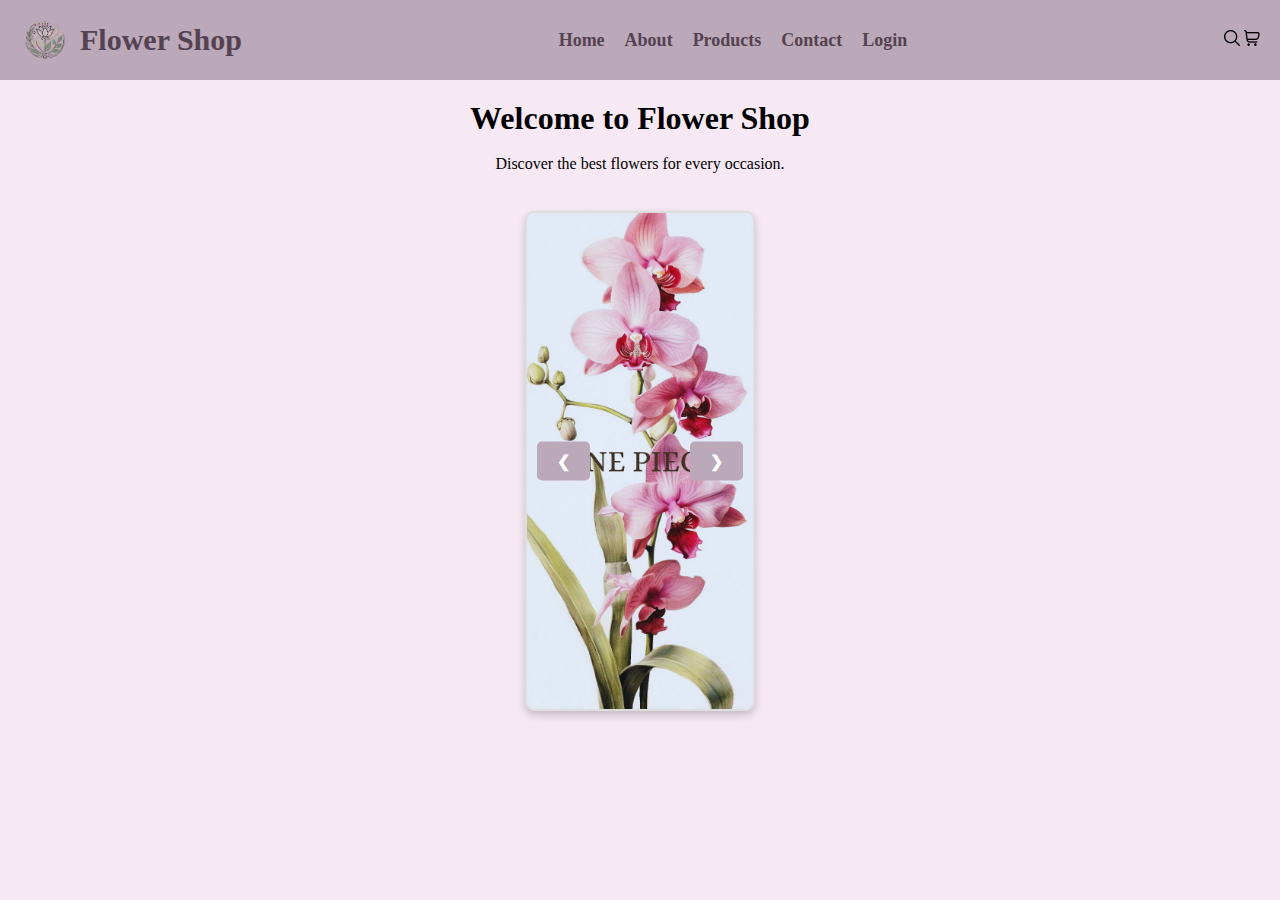
<file: index.html>
<!DOCTYPE html>
<html lang="en">
<head>
  <meta charset="UTF-8">
  <meta name="viewport" content="width=device-width, initial-scale=1.0">
  <title>Flower Shop - Home</title>
  <style>
 /* Slider */
.slider {
  position: relative;
  display: grid;
  width: 18%;
  max-width: 80%;
  margin: 20px auto;
  overflow: hidden;
  border: 2px solid #ddd;
  border-radius: 10px;
  box-shadow: 0 4px 8px rgba(0, 0, 0, 0.2);
  height: 500px;
}

/* Slides */
.slides {
  display: flex;
  transition: transform 0.5s ease-in-out;
}

/* Slajdi individual */
.slide {
  min-width: 100%;
  box-sizing: border-box;
  height: 100%;
  display: flex;
  align-items: center;
  justify-content: center;
}

.slide img {
  width: 100%;
  height: 100%;
  object-fit: cover; /* Mbush plotësisht slider-in dhe ruaj proporcionalitet */
  object-position: center; /* Qendron imazhi në slider */
  aspect-ratio: 16 / 9; /* Ruaj raportin e imazhit në slider */
}

/* Butonat Next dhe Prev */
button {
  position: absolute;
  top: 50%;
  transform: translateY(-50%);
  background-color: rgba(0, 0, 0, 0.7);
  color: white;
  border: none;
  padding: 10px 15px;
  cursor: pointer;
  font-weight: bold;
  border-radius: 50%;
}

.prev {
  left: 10px;
}

.next {
  right: 10px;
}

button:hover {
  background-color: rgba(0, 0, 0, 0.9);
}




  </style>
  
  <link rel="stylesheet" href="style.css"> <!-- Lidhja me stilin CSS -->
</head>
<body>
  <header>
    <!-- pom duhen fotot per search edhe kto ikonat  tjera -->
    <nav class="navbar">
      <div class="logo">
        <img src="Logo e projektit.png" alt="Flower Shop Logo"> <!-- Imazhi i logos së dyqanit, ky imazh duhet të zëvendësohet me të vërtetën e logos -->
        <h1>Flower Shop</h1>
      </div>
      <div class="nav-links">
        <a href="index.html">Home</a> <!-- Lidhja me faqen kryesore -->
        <a href="about.html">About</a> <!-- Lidhja me faqen Rreth Nesh -->
        <a href="products.html">Products</a> <!-- Lidhja me faqen e produkteve -->
        <a href="contact.html">Contact</a> <!-- Lidhja me faqen e kontaktit -->
        <a href="login.html">Login</a> <!-- Lidhja me faqen e login-it -->
      </div>
    <div class="icon-buttons">
    
       <a href ="search">
          <img src="search.png" alt="searchi" class="search"></a>
       <a href ="shoppin cart">
           <img src="shopping-cart.png" alt="shopping" class="shopping"></a>
           
      
     
</div>
    </nav>
  </header>
  
  <main>
    <h2>Welcome to Flower Shop</h2>
    <br>
    <p style="text-align: center; ">Discover the best flowers for every occasion.</p>
    <br>
    <div class="slider">
      <div class="slides">
        <div class="slide"><img src="ONE PIECE.png" alt="Flower 1"></div>
        <div class="slide"><img src="BOUQET.png" alt="Flower 2"></div>
        <div class="slide"><img src="SPRING FLOWERS.png" alt="Flower 2"></div>
        <div class="slide"><img src="SUMMER FLOWERS.png" alt="Flower 2"></div>
        <div class="slide"><img src="AUTNUM FLOWERS.png" alt="Flower 2"></div>
        <div class="slide"><img src="WINNTER FLOWERS.png" alt="Flower 2"></div>
      </div>
      <button class="prev" onclick="moveSlide(-1)">&#10094;</button>
      <button class="next" onclick="moveSlide(1)">&#10095;</button>
      
      
 
    </div>
    <script>
      let currentIndex = 0; // Indeksi i slajdit të tanishëm
    const slides = document.querySelectorAll('.slide'); // Marrim të gjitha slajdet
    
    // Lëviz slajd-in përpara ose mbrapa
    function moveSlide(direction) {
      currentIndex += direction; // Rrit / ul indeksin sipas direksionit
      if (currentIndex < 0) {
        currentIndex = slides.length - 1; // Nëse kalon në fillim
      } else if (currentIndex >= slides.length) {
        currentIndex = 0; // Nëse kalon në fund
      }
      updateSlider();
    }
    
    // Përshtat slajd-in për të ndryshuar
    function updateSlider() {
    const newTransformValue = -currentIndex * 100; 
    document.querySelector('.slides').style.transform = `translateX(${newTransformValue}%)`;
}

    // Inicializo slajdin me foton e parë
    updateSlider();
    
    </script>
    
  </main>

  <script src="script.js"></script> <!-- Lidhja me JavaScript -->
</body>
</html>
</file>
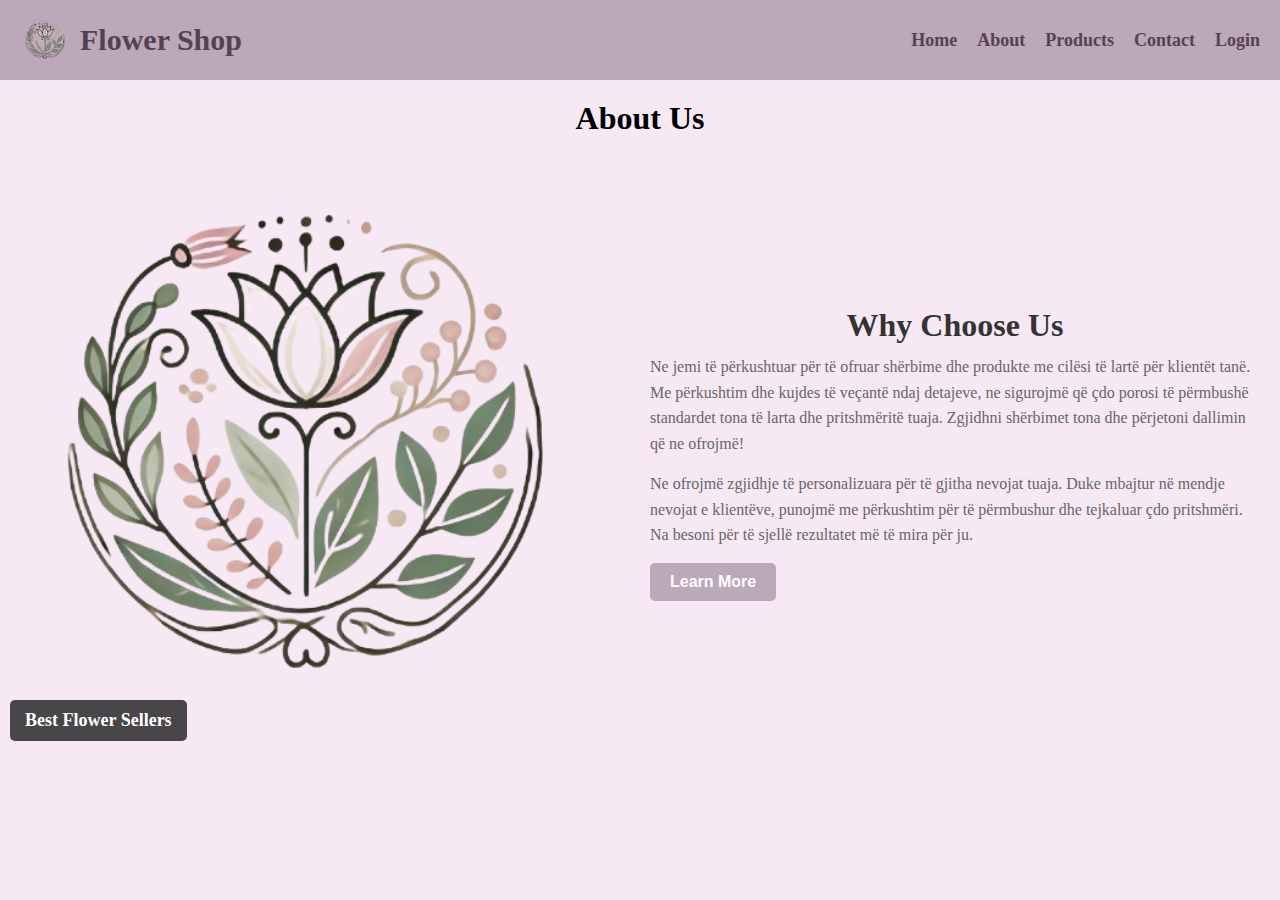
<file: about.html>
<!DOCTYPE html> <!-- Deklaron që ky është një dokument HTML5 -->
<html lang="en"> <!-- Hap HTML dhe përcakton gjuhën si anglisht -->

<head>
  <meta charset="UTF-8"> <!-- Vendos kodimin e karaktereve për dokumentin në UTF-8 -->
  <meta name="viewport" content="width=device-width, initial-scale=1.0"> <!-- Siguron që faqja të shfaqet mirë në pajisje të ndryshme (responsive design) -->
  <title>Contact Us - Flower Shop</title> <!-- Titulli i faqes që shfaqet në shfletues (në këtë rast, "Contact Us - Flower Shop") -->
  <link rel="stylesheet" href="style.css"> <!-- Lidh skedarin CSS për stilizimin e faqes -->
</head>

<body>
  <header> <!-- Kontejneri për pjesën e kokës së faqes (header) -->
    <nav class="navbar"> <!-- Kontejneri për navigimin -->
      <div class="logo"> <!-- Div për logo dhe emrin e dyqanit -->
        <img src="Logo e projektit.png" alt="Flower Shop Logo"> <!-- Imazhi i logos së dyqanit, ky imazh duhet të zëvendësohet me të vërtetën e logos -->
        <h1>Flower Shop</h1> <!-- Titulli i faqes që tregon emrin e dyqanit -->
      </div>

      <!-- Pjesa për lidhjet e navigimit -->
      <div class="nav-links"> 
        <a href="index.html">Home</a> <!-- Lidhja për faqen kryesore -->
        <a href="about.html">About</a> <!-- Lidhja për seksionin "Rreth nesh" -->
        <a href="products.html">Products</a> <!-- Lidhja për seksionin e produkteve -->
        <a href="contact.html">Contact</a> <!-- Lidhja për seksionin "Kontakt" (në këtë faqe) -->
        <a href="login.html">Login</a> <!-- Lidhja për faqen e hyrjes ("Login") -->
      </div>
    </nav> <!-- Mbyllet tagu për navbar -->
  </header>

  <!-- Seksioni kryesor i faqes -->
  <main> <!-- Kontejneri për përmbajtjen kryesore -->
    <h2>About Us</h2> <!-- Titulli i seksionit -->
    <div class="content">
        <!-- Seksioni i imazhit -->
        <div class="image-section">
            <img src="Logo e projektit.png" alt="Flower Field">
            <div class="text-overlay">Best Flower Sellers</div>
        </div>
        <!-- Seksioni i tekstit -->
        <div class="text-section">
            <h2>Why Choose Us</h2>
            <p>Ne jemi të përkushtuar për të ofruar shërbime dhe produkte me cilësi të lartë për klientët tanë. Me përkushtim dhe kujdes të veçantë ndaj detajeve, ne sigurojmë që çdo porosi të përmbushë standardet tona të larta dhe pritshmëritë tuaja. Zgjidhni shërbimet tona dhe përjetoni dallimin që ne ofrojmë!</p>
            <p>Ne ofrojmë zgjidhje të personalizuara për të gjitha nevojat tuaja. Duke mbajtur në mendje nevojat e klientëve, punojmë me përkushtim për të përmbushur dhe tejkaluar çdo pritshmëri. Na besoni për të sjellë rezultatet më të mira për ju.</p>
            <button>Learn More</button>
        </div>
    </div>
</main>

 

  <!-- Lidhja me skedarin JavaScript për funksionalitete të tjera të faqes -->
  <script src="script.js"></script> <!-- Lidhja për skedarin JavaScript -->
</body>

</html>
</file>
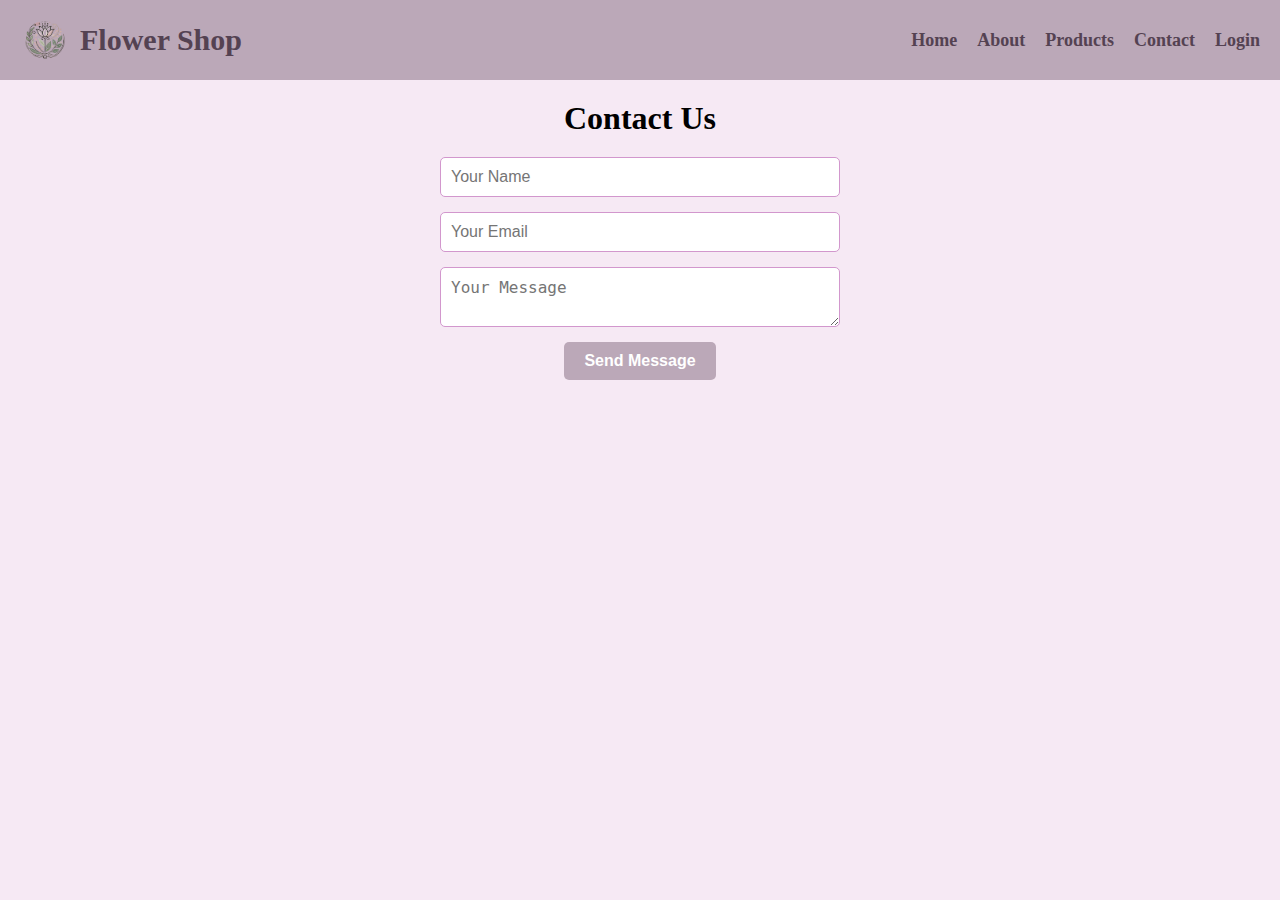
<file: contact.html>
<!DOCTYPE html>
<html lang="en">
<head>
  <meta charset="UTF-8">
  <meta name="viewport" content="width=device-width, initial-scale=1.0">
  <title>Contact Us - Flower Shop</title>
  <link rel="stylesheet" href="style.css"> <!-- Lidhja me skedarin CSS -->
</head>
<body>
  <header>
    <nav class="navbar">
      <div class="logo">
        <img src="Logo e projektit.png" alt="Flower Shop Logo"> <!-- Imazhi i logos së dyqanit, ky imazh duhet të zëvendësohet me të vërtetën e logos -->
        <h1>Flower Shop</h1> <!-- Emri i dyqanit -->
      </div>
      <div class="nav-links">
        <a href="index.html">Home</a> <!-- Lidhja për faqen kryesore -->
        <a href="about.html">About</a> <!-- Lidhja për seksionin Rreth Nesh -->
        <a href="products.html">Products</a> <!-- Lidhja për produktet -->
        <a href="contact.html">Contact</a> <!-- Lidhja për kontaktin -->
        <a href="login.html">Login</a> <!-- Lidhja për login -->
      </div>
    </nav>
  </header>

  <main>
    <h2>Contact Us</h2> <!-- Titulli i seksionit -->
    <form id="contactForm"> <!-- Formulari për kontakt -->
      <input type="text" id="name" placeholder="Your Name" required> <!-- Fusha për emrin -->
      <input type="email" id="email" placeholder="Your Email" required> <!-- Fusha për email -->
      <textarea id="message" placeholder="Your Message" required></textarea> <!-- Fusha për mesazhin -->
      <button type="submit">Send Message</button> <!-- Butoni për dërgimin e mesazhit -->
    </form>
  </main>

  
  <script src="script.js"></script> <!-- Lidhja me skedarin JavaScript për validim -->
</body>
</html>
</file>
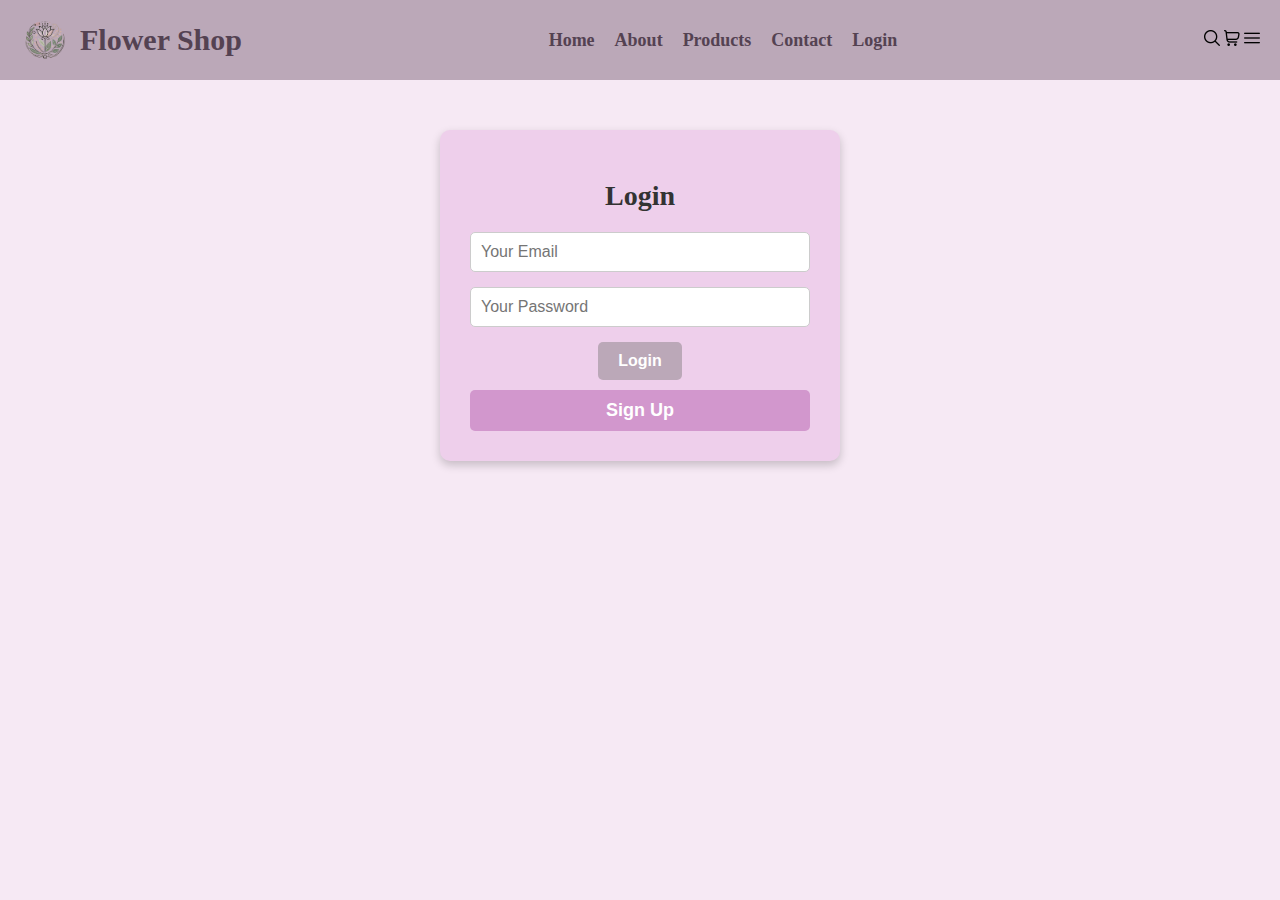
<file: login.html>
<!DOCTYPE html> <!-- Deklaron që ky është një dokument HTML5 -->
<html lang="en"> <!-- Hap HTML dhe përcakton gjuhën si anglisht -->

<head>
  <meta charset="UTF-8"> <!-- Vendos kodimin e karaktereve për dokumentin në UTF-8 -->
  <meta name="viewport" content="width=device-width, initial-scale=1.0"> <!-- Siguron që faqja të shfaqet mirë në pajisje të ndryshme (responsive design) -->
  <title>Login - Flower Shop</title> <!-- Titulli i faqes që shfaqet në shfletues (në këtë rast, "Login - Flower Shop") -->
  <link rel="stylesheet" href="style.css"> <!-- Lidh skedarin CSS për stilizimin e faqes -->
</head>

<body>
  <header> <!-- Kontejneri për pjesën e kokës së faqes (header) -->
    <nav class="navbar"> <!-- Kontejneri për navigimin -->
      <div class="logo"> <!-- Div për logo dhe emrin e dyqanit -->
        <img src="Logo e projektit.png" alt="Flower Shop Logo"> <!-- Imazhi i logos së dyqanit, ky imazh duhet të zëvendësohet me të vërtetën e logos -->
        <h1>Flower Shop</h1> <!-- Titulli i faqes që tregon emrin e dyqanit -->
      </div>

      <!-- Pjesa për lidhjet e navigimit -->
      <div class="nav-links"> 
        <a href="index.html">Home</a> <!-- Lidhja për faqen kryesore -->
        <a href="about.html">About</a> <!-- Lidhja për seksionin "Rreth nesh" -->
        <a href="products.html">Products</a> <!-- Lidhja për seksionin e produkteve -->
        <a href="contact.html">Contact</a> <!-- Lidhja për seksionin "Kontakt" -->
        <a href="login.html">Login</a> <!-- Lidhja për faqen e hyrjes ("Login") -->
      </div>
    </div>
    <div class="icon-buttons">
    
       <a href ="search">
          <img src="search.png" alt="searchi" class="search"></a>
       <a href ="shoppin cart">
           <img src="shopping-cart.png" alt="shopping" class="shopping"></a>
       <a href ="menu">
           <img src="menu-burger (1).png" alt="menu" class="menu"></a>
     
</div>
</div>
    </nav> <!-- Mbyllet tagu për navbar -->
  </header>

  <!-- Seksioni kryesor i faqes -->
  <main> <!-- Kontejneri për përmbajtjen kryesore -->
    <div class="login-box">
    <h2>Login</h2> <!-- Titulli i faqes "Login" -->
    <form id="loginForm"> <!-- Formulari për hyrje me ID "loginForm" -->
      <!-- Input për email -->
      <input type="email" id="loginEmail" placeholder="Your Email" required> <!-- Fusha për email me atributin 'required' që e bën të domosdoshme për t'u plotësuar -->
      <!-- Input për fjalëkalim -->
      <input type="password" id="loginPassword" placeholder="Your Password" required> <!-- Fusha për fjalëkalimin -->
      <button type="submit">Login</button> <!-- Butoni i dërgimit të formularit -->
      <button class="signup-btn" onclick="location.href='signup.html'">Sign Up</button>

    </form> <!-- Mbyllet formulari -->
  </div>
  </main>

 

  <!-- Lidhja me skedarin JavaScript për validimin e formularëve ose funksionalitete të tjera -->
  <script src="script.js"></script> <!-- Lidhja për skedarin JavaScript -->
</body>

</html>
</file>
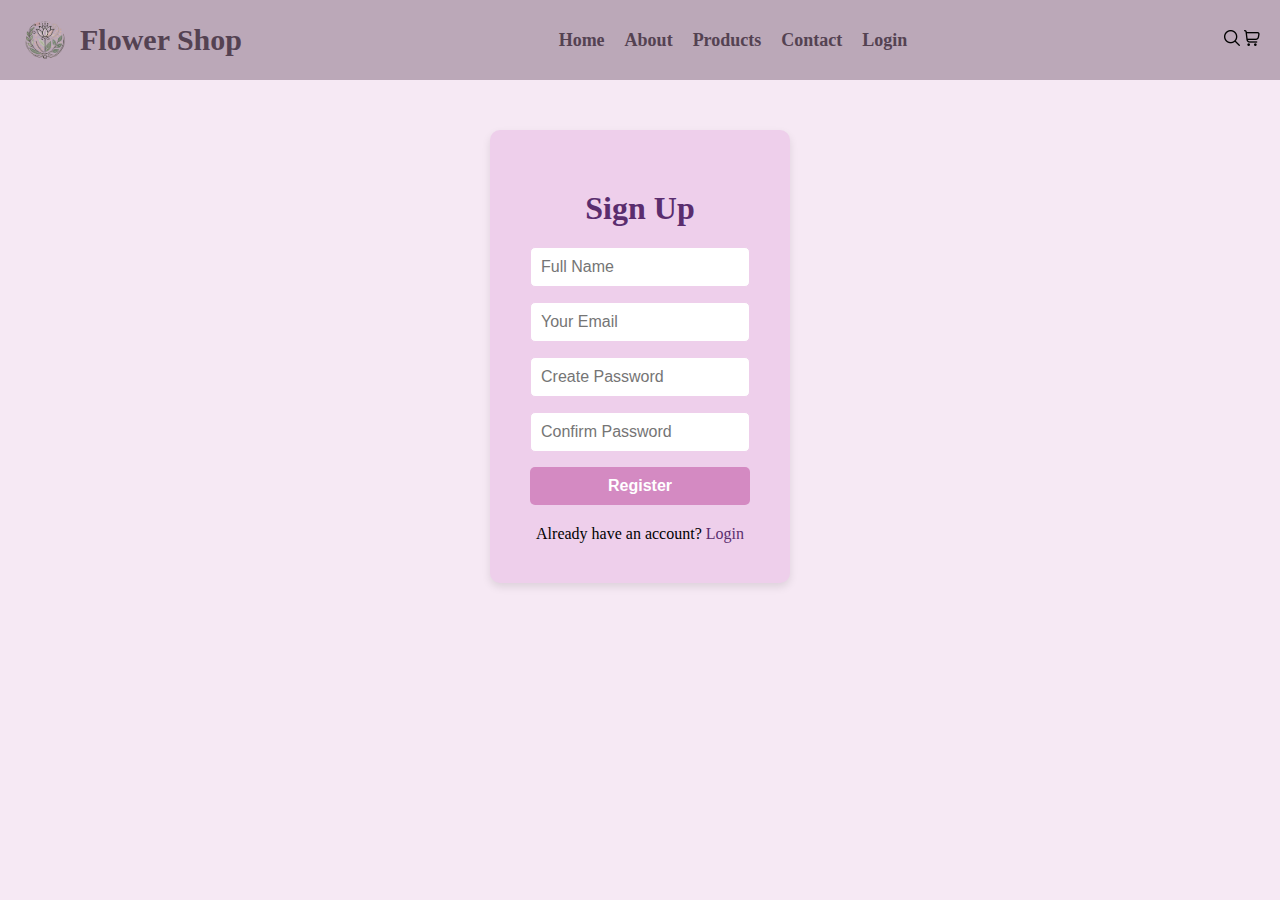
<file: signup.html>
<!DOCTYPE html>
<html lang="en">

<head>
  <meta charset="UTF-8">
  <meta name="viewport" content="width=device-width, initial-scale=1.0">
  <title>Sign Up - Flower Shop</title>
  <link rel="stylesheet" href="style.css">
</head>

<body>
  <header>
    <nav class="navbar">
      <div class="logo">
        <img src="Logo e projektit.png" alt="Flower Shop Logo">
        <h1>Flower Shop</h1>
      </div>
      <div class="nav-links">
        <a href="index.html">Home</a>
        <a href="about.html">About</a>
        <a href="products.html">Products</a>
        <a href="contact.html">Contact</a>
        <a href="login.html">Login</a>
      </div>
      <div class="icon-buttons">
    
        <a href ="search">
           <img src="search.png" alt="searchi" class="search"></a>
        <a href ="shoppin cart">
            <img src="shopping-cart.png" alt="shopping" class="shopping"></a>
        
      
 </div>
    </nav>
  </header>

  <main>
    <div class="signup-box">
      <h2>Sign Up</h2>
      <form id="signupForm">
        <input type="text" id="fullName" placeholder="Full Name" required>
        <input type="email" id="email" placeholder="Your Email" required>
        <input type="password" id="password" placeholder="Create Password" required>
        <input type="password" id="confirmPassword" placeholder="Confirm Password" required>
        <button type="submit" class="signup-btn">Register</button>
      </form>
      <p>Already have an account? <a href="login.html">Login</a></p>
    </div>
    
  </main>

  <script src="script.js"></script>
</body>

</html>
</file>
<file: style.css>
/* Reset për disa stile bazë të shfletuesit */
* {
    margin: 0; /* Heq marginën e parazgjedhur për çdo element */
    padding: 0; /* Heq padding-un e parazgjedhur për çdo element */
    box-sizing: border-box; /* Përdor kutinë e dimensioneve që përfshin edhe bordurat dhe paddingun */
  }
  
  /* Stilimi i navigimit (navbar) */
  .navbar {
    display: flex; /* Vendos elementet në një rresht (flexbox) */
    align-items: center; /* Vendos elementet në qendër vertikalisht */
    justify-content: space-between; /* Vendos hapësirë të barabartë ndërmjet elementeve */
    background-color: #bba8b8; /* Ngjyrë neutrale gri e lehtë për navbar */
    padding: 15px 20px; /* Shto hapësirë rreth elementeve të navbarit */
  }
  
  /* Logo në navbar */
  .navbar .logo {
    display: flex; /* Vendos logo-n dhe emrin në një rresht */
    align-items: center; /* Qendron logon dhe tekstin vertikalisht */
  }
  
  /* Stilimi i imazhit të logos */
  .navbar .logo img {
    height: 50px; /* Përcakton lartësinë e logos */
    margin-right: 10px; /* Hapësirë midis logos dhe emrit të dyqanit */
  }
  
  /* Titulli i faqes (emri i dyqanit) */
  .navbar .logo h1 {
    font-size: 30px; /* Përcakton madhësinë e fontit për titullin */
    color: #544252; /* Ngjyrë gri e errët për titullin */
  }
  
  /* Lidhjet e navigimit */
  .navbar .nav-links {
    display: flex; /* Vendos lidhjet në një rresht */
    gap: 20px; /* Hapësira midis lidhjeve */
  }
  
  /* Lidhjet në navbar */
  .navbar .nav-links a {
    text-decoration: none; /* Hiq linjën poshtë nga lidhjet */
    color: #544252; ; /* Ngjyrë gri e errët për lidhjet */
    font-size: 18px; /* Përcakton madhësinë e fontit të lidhjeve */
    font-weight: bold; /* Bën tekstin e lidhjeve më të trashë */
  }
  
  /* Titulli kryesor i faqes */
  main h2 {
    font-size: 32px; /* Madhësia e fontit për titullin kryesor */
    color: #000000;  /* Ngjyrë gri e errët për titujt kryesorë */
    text-align: center; /* Qendron titulli në mes të faqes */
    margin-top: 20px; /* Hapësirë në pjesën e sipërme të titullit */
  }
  
  /* Formulari i kontaktit */
  #contactForm {
    display: flex; /* Përdor flexbox për të organizuar elementët e formularit */
    flex-direction: column; /* Vendos elementet njëri nën tjetrin (kolonë) */
    align-items: center; /* Qendron elementet në qendër horizontalisht */
    margin-top: 20px; /* Hapësirë në pjesën e sipërme */
    
  }.contact-box {
    max-width: 500px; /* Gjerësia maksimale e kutisë */
    margin: 30px auto; /* Qendron kutinë horizontalisht në mes të faqes */
    background-color: #eecfeb; /* Ngjyra e sfondit të bardhë për kutinë */
    padding: 20px; /* Hapësirë rreth përmbajtjes */
    border-radius: 10px; /* Këndet e rrumbullakosura */
    box-shadow: 0 4px 8px rgba(0, 0, 0, 0.2); /* Hije e butë rreth kutisë */
    text-align: center; /* Qendron tekstin brenda kutisë */
}

/* Titulli i seksionit të kontaktit */
.contact-box h2 {
    font-size: 28px; /* Madhësia e titullit */
    color: #333; /* Ngjyra gri e errët */
    margin-bottom: 20px; /* Hapësirë poshtë titullit */
}

/* Formulari brenda kutisë së kontaktit */
.contact-box form {
    display: flex;
    flex-direction: column; /* Organizimi i inputeve në një kolonë */
    gap: 15px; /* Hapësirë ndërmjet inputeve */
}

/* Inputet dhe textarea */
.contact-box form input,
.contact-box form textarea {
    width: 100%; /* Përdor gjithë gjerësinë e kutisë */
    padding: 10px; /* Hapësirë brenda inputeve */
    border: 1px solid #d297cd; /* Kufijtë me ngjyrë gri të lehtë */
    border-radius: 5px; /* Këndet e rrumbullakosura */
    font-size: 16px; /* Madhësia e fontit */
}

/* Butoni për dërgimin e mesazhit */
.contact-box form button {
    background-color: #d297cd; /* Ngjyra e butonit */
    color: white; /* Ngjyra e bardhë për tekstin */
    padding: 10px; /* Hapësirë brenda butonit */
    border: none; /* Hiq kufijtë */
    border-radius: 5px; /* Këndet e rrumbullakosura */
    font-size: 16px; /* Madhësia e fontit të butonit */
    cursor: pointer; /* Tregon një gishtë mbi butonin */
}

.contact-box form button:hover {
    background-color: #544252; /* Ndryshimi i ngjyrës kur kalon mbi butonin */
}

  
  /* Inputet dhe textarea për formularin */
  #contactForm input,
  #contactForm textarea {
    width: 100%; /* Përdor gjerësinë 100% të disponueshme për inputet */
    max-width: 400px; /* Përcakton një gjerësi maksimale për inputet */
    padding: 10px; /* Shto padding rreth tekstit në input */
    margin-bottom: 15px; /* Hapësirë në pjesën e poshtme të çdo inputi */
    border: 1px solid #d297cd; /* Kufijtë e inputeve në ngjyrë gri të hapur */
    border-radius: 5px; /* Këndet e rrumbullakosura për inputet */
    font-size: 16px; /* Përcakton madhësinë e fontit për inputet */
  }
  
  /* Butoni për dërgimin e formularit */
  #contactForm button {
    padding: 10px 20px; /* Shto padding për butonin */
    background-color:#bba8b8; /* Ngjyrë e gjelbër për butonin */
    color: white; /* Ngjyrë e bardhë për tekstin në buton */
    border: none; /* Hiq kufijtë për butonin */
    border-radius: 5px; /* Këndet e rrumbullakosura për butonin */
    font-size: 16px; /* Madhësia e fontit për butonin */
    cursor: pointer; /* Tregon një gishtë që do të ndryshojë kur kalon mbi butonin */
  }
  
  /* Ndryshimi i ngjyrës kur butoni hidhet mbi të */
  #contactForm button:hover {
    background-color: #333; /* Ndryshimi i ngjyrës së butonit kur kalohet mbi të */
  }
  
  /* Seksioni i luleve */
  .flowers-list {
    display: flex; /* Përdor flexbox për të vendosur lule në një rresht */
    justify-content: space-around; /* Vendos hapësirë të barabartë ndërmjet elementeve */
    flex-wrap: wrap; /* Lejon që elementet të rreshtohen në linja të reja kur është e nevojshme */
    margin-top: 40px; /* Hapësirë në pjesën e sipërme të seksionit */
  }
  
  /* Stilimi i çdo objekti të luleve */
  .flower-item {
    width: 250px; /* Përcakton një gjerësi fikse për secilin element të luleve */
    margin-bottom: 20px; /* Hapësirë në pjesën e poshtme të secilit produkt */
    text-align: center; /* Qendron tekstin në mes të kutisë së produktit */
    background-color: #f9f9f9; /* Ngjyrë e lehtë gri për backgroundin e kutisë së produktit */
    border-radius: 10px; /* Këndet e rrumbullakosura për kutinë e produktit */
    padding: 20px; /* Shto hapësirë rreth përmbajtjes së produktit */
  }
  
  /* Imazhi i çdo luleje */
  .flower-item img {
    width: 100%; /* Përdor 100% të gjerësisë për imazhin */
    height: auto; /* Lartësia përshtatet automatikisht me gjerësinë */
    border-radius: 5px; /* Këndet e rrumbullakosura për imazhin */
  }
  
  /* Titulli dhe përshkrimi i produktit */
  .flower-item h3 {
    color: #333; /* Ngjyrë gri e errët për titujt e produkteve */
    margin-top: 10px; /* Hapësirë në pjesën e sipërme të titullit */
  }
  
  .flower-item p {
    font-size: 16px; /* Madhësia e fontit për përshkrimin e produktit */
    color: #555; /* Ngjyrë gri e lehtë për përshkrimin */
    margin-top: 5px; /* Hapësirë në pjesën e sipërme të përshkrimit */
  }
  /* Stilet bazë */
body {
    font-family:serif;
    margin: 0;
    padding: 0;
    background-color: #f6e9f4;
}



.about-us {
    max-width: 1200px;
    margin: 0 auto;
    padding: 20px;
}
.logo1{
  width: 150px; /* Madhësia e logos */
  filter: drop-shadow(4px 4px 6px rgba(0, 0, 0, 0.3)); /* Hija transparente */
}

.content {
    display: flex;
    align-items: center;
    justify-content: space-between;
    gap: 20px;
}

/* Seksioni i imazhit */
.image-section {
    position: relative;
    flex: 1;
}

.image-section img {
    width: 100%;
    height: auto;
    border-radius: 10px;
}

.text-overlay {
    position: absolute;
    bottom: 10px;
    left: 10px;
    background-color: rgba(0, 0, 0, 0.7);
    color: white;
    padding: 10px 15px;
    border-radius: 5px;
    font-size: 18px;
    font-weight: bold;
}

/* Seksioni i tekstit */
.text-section {
    flex: 1;
    padding: 20px;
}

.text-section h2 {
    color: #333;
    margin-bottom: 10px;
}

.text-section p {
    margin-bottom: 15px;
    color: #666;
    line-height: 1.6;
}

button {
    padding: 10px 20px;
    background-color: #bba8b8;
    color: white;
    border: none;
    border-radius: 5px;
    cursor: pointer;
    font-size: 16px;
    font-weight: bold;
}

button:hover {
    background-color: #333;
}

/* Pjesa e kutisë së login */
.login-box {
  max-width: 400px; /* Gjerësia maksimale e kutisë */
  margin: 50px auto; /* Qendron kutinë në mes të faqes */
  background-color: #eecfeb; /* Ngjyra e bardhë për sfondin e kutisë */
  padding: 30px; /* Hapësira brenda kutisë */
  border-radius: 10px; /* Këndet e rrumbullakosura */
  box-shadow: 0 4px 10px rgba(0, 0, 0, 0.2); /* Hije për të krijuar efektin e ngritjes */
  text-align: center; /* Qendron të gjitha elementet brenda kutisë */
}

/* Titulli i login-it */
.login-box h2 {
  font-size: 28px; /* Madhësia e fontit */
  color: #333; /* Ngjyrë gri e errët */
  margin-bottom: 20px; /* Hapësirë poshtë titullit */
}

/* Inputet në formular */
.login-box input {
  width: 100%; /* Përdor gjithë gjerësinë e kutisë */
  padding: 10px; /* Hapësirë brenda inputeve */
  margin-bottom: 15px; /* Hapësirë poshtë çdo inputi */
  border: 1px solid #ccc; /* Kufijtë e inputeve */
  border-radius: 5px; /* Këndet e rrumbullakosura */
  font-size: 16px; /* Madhësia e fontit */
}

/* Butoni për login */
.login-box .login-btn {
  width: 100%; /* Përdor gjithë gjerësinë */
  padding: 10px; /* Hapësirë brenda butonit */
  background-color: #bb80b4; /* Ngjyra e butonit */
  color: white; /* Teksti i bardhë */
  border: none; /* Hiq kufijtë */
  border-radius: 5px; /* Këndet e rrumbullakosura */
  font-size: 18px; /* Madhësia e fontit */
  cursor: pointer; /* Ndryshon kursorin në dorë */
  margin-top: 10px; /* Hapësirë sipër */
}

.login-box .login-btn:hover {
  background-color: #f484e5; /* Ndryshimi i ngjyrës kur kalohet mbi butonin */
}

/* Teksti nën formularin e login */
.login-box p {
  margin-top: 20px; /* Hapësirë sipër */
  color: #555; /* Ngjyra gri për tekstin */
}

/* Butoni për "Sign Up" */
.login-box .signup-btn {
  width: 100%; /* Gjerësia maksimale e butonit */
  padding: 10px; /* Hapësirë brenda butonit */
  background-color: #d297cd; /* Ngjyra e butonit */
  color: white; /* Teksti i bardhë */
  border: none; /* Hiq kufijtë */
  border-radius: 5px; /* Këndet e rrumbullakosura */
  font-size: 18px; /* Madhësia e fontit */
  cursor: pointer; /* Ndryshon kursorin */
  margin-top: 10px; /* Hapësirë sipër */
}

.login-box .signup-btn:hover {
  background-color: #555; /* Ngjyra kur kalon mbi të */
}
.signup-box {
  width: 300px; /* Gjerësia e kutisë */
  padding: 40px; /* Hapësira brenda kutisë */
  background-color: #eecfeb; /* Ngjyra e sfondit të kutisë */
  border-radius: 10px; /* Këndet e rrumbullakosura */
  box-shadow: 0 4px 8px rgba(0, 0, 0, 0.1); /* Hije për efekt 3D */
  margin: 50px auto; /* E vendos kutinë në qendër */
  text-align: center; /* Qendron tekstin në mes */
}

.signup-box h2 {
  color: #5a2d6e; /* Ngjyra e titullit */
  margin-bottom: 20px; /* Hapësira poshtë titullit */
}

.signup-box input {
  width: 100%; /* Gjerësia e plotë për inputet */
  padding: 10px; /* Hapësira brenda inputeve */
  margin-bottom: 15px; /* Hapësira midis inputeve */
  border: 1px solid #eecfeb; /* Kufiri i inputeve */
  border-radius: 5px; /* Këndet e rrumbullakosura për inputet */
  font-size: 16px; /* Madhësia e fontit për inputet */
}

.signup-box button {
  width: 100%; /* Gjerësia e butonit */
  padding: 10px; /* Hapësira brenda butonit */
  background-color: #d48ac2; /* Ngjyra e butonit */
  color: white; /* Ngjyra e tekstit të butonit */
  font-size: 16px; /* Madhësia e tekstit të butonit */
  border: none; /* Pa kufi */
  border-radius: 5px; /* Këndet e rrumbullakosura për butonin */
  cursor: pointer; /* Kurse do të shfaqet një dorë kur miu qëndron mbi të */
  transition: background-color 0.3s ease; /* Efekti i ndryshimit të ngjyrës kur lëviz miu */
}

.signup-box button:hover {
  background-color: #333; /* Ngjyra kur miu qëndron mbi butonin */
}

.signup-box p {
  margin-top: 20px; /* Hapësira sipër tekstit që thotë 'Already have an account?' */
}

.signup-box p a {
  color: #5a2d6e; /* Ngjyra e lidhjes */
  text-decoration: none; /* Heq nënvizimin */
}

.signup-box p a:hover {
  text-decoration: underline; /* Shtoni nënvizimin kur lëviz miu mbi lidhje */
}

/* Seksioni i Produkteve */

/* Kontejneri kryesor i seksionit të produkteve */
.product-gallery {
  text-align: center; /* Qendon tekstin dhe përmbajtjen horizontalisht */
  padding: 20px; /* Hapësirë brenda seksionit */
  background-color: #f8f0f8; /* Ngjyra e sfondit për të gjithë seksionin */
}

/* Titulli i seksionit të produkteve */
.product-gallery h2 {
  font-size: 2em; /* Madhësia e tekstit për titullin */
  margin-bottom: 20px; /* Hapësirë poshtë titullit */
  color: #7b517d; /* Ngjyra e tekstit (e purpurt) */
}

/* Kontejneri për grilën e produkteve */
.products {
  display: grid; /* Përdor layout grilë për produktet */
  grid-template-columns: repeat(auto-fit, minmax(200px, 1fr)); /* Përsërit kolonat automatikisht dhe përshtatet me madhësinë e ekranit */
  gap: 20px; /* Hapësirë midis produkteve */
  padding: 0 10px; /* Hapësirë anash brenda grilës */
}

/* Stilizimi i secilës kuti produkti */
.product {
  background: #fff; /* Ngjyra e sfondit (e bardhë) */
  border: 1px solid #e0dfe3; /* Kufiri me ngjyrë të lehtë gri */
  border-radius: 10px; /* Cepa të rrumbullakosura */
  padding: 15px; /* Hapësirë brenda kutisë */
  box-shadow: 0 4px 6px rgba(0, 0, 0, 0.1); /* Hijë për një efekt elegant */
  text-align: center; /* Qendron tekstin brenda kutisë */
  transition: transform 0.3s, box-shadow 0.3s; /* Animacion kur kutia është mbi hover */
}

/* Efekti kur miu kalon mbi një produkt */
.product:hover {
  transform: scale(1.05); /* Rrit pak madhësinë e kutisë */
  box-shadow: 0 8px 15px rgba(0, 0, 0, 0.2); /* Shton më shumë hije */
}

/* Stilizimi i imazhit të produktit */
.product img {
  width: 100%; /* Siguron që imazhi të shtrihet në gjerësinë e kutisë */
  height: 200px; /* Vendos një lartësi fikse për të gjitha imazhet */
  object-fit: cover; /* Rregullon përmasat e imazhit pa deformim */
  border-radius: 8px; /* Cepa të rrumbullakosura për imazhin */
}


/* Stilizimi i emrit të produktit */
.product h3 {
  margin-top: 15px; /* Hapësirë lart tekstit */
  font-size: 1.5em; /* Madhësia e tekstit */
  color: #555; /* Ngjyra gri për tekstin */
}

/* Stilizimi i çmimit të produktit */
.product p {
  font-size: 1.2em; /* Madhësia e tekstit për çmimin */
  color: #888; /* Ngjyra gri e zbehtë për çmimin */
}

/* Stilizimi i butonit */
.product button {
  margin-top: 10px; /* Hapësirë lart butonit */
  padding: 10px 15px; /* Hapësirë brenda butonit */
  background-color: #7b517d; /* Ngjyra e sfondit për butonin */
  color: #fff; /* Ngjyra e tekstit (e bardhë) */
  border: none; /* Pa kufi për butonin */
  border-radius: 5px; /* Cepa të rrumbullakosura për butonin */
  cursor: pointer; /* Ndryshon miun në dorë */
  font-size: 1em; /* Madhësia e tekstit të butonit */
}

/* Efekti kur miu kalon mbi butonin */
.product button:hover {
  background-color: #915c94; /* Ngjyra e sfondit ndryshon në një purpurt më të errët */
}
</file>
